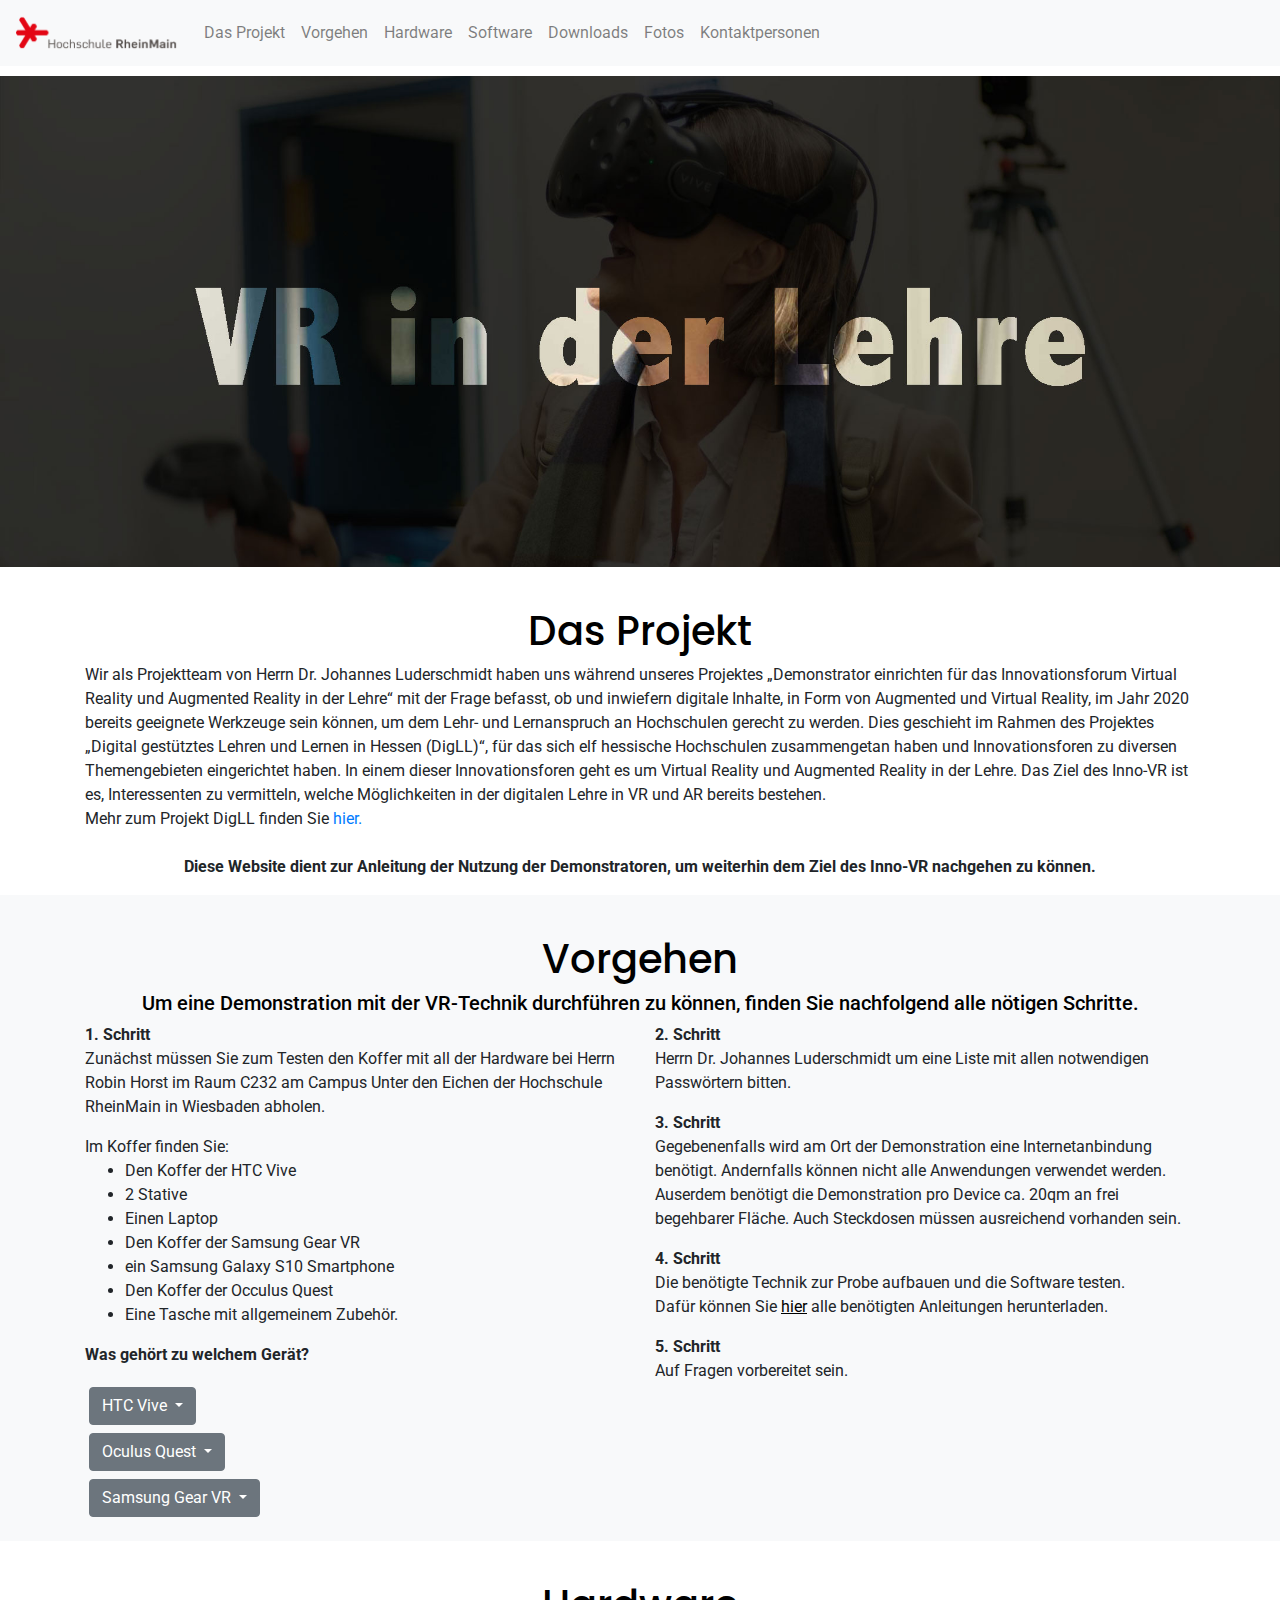
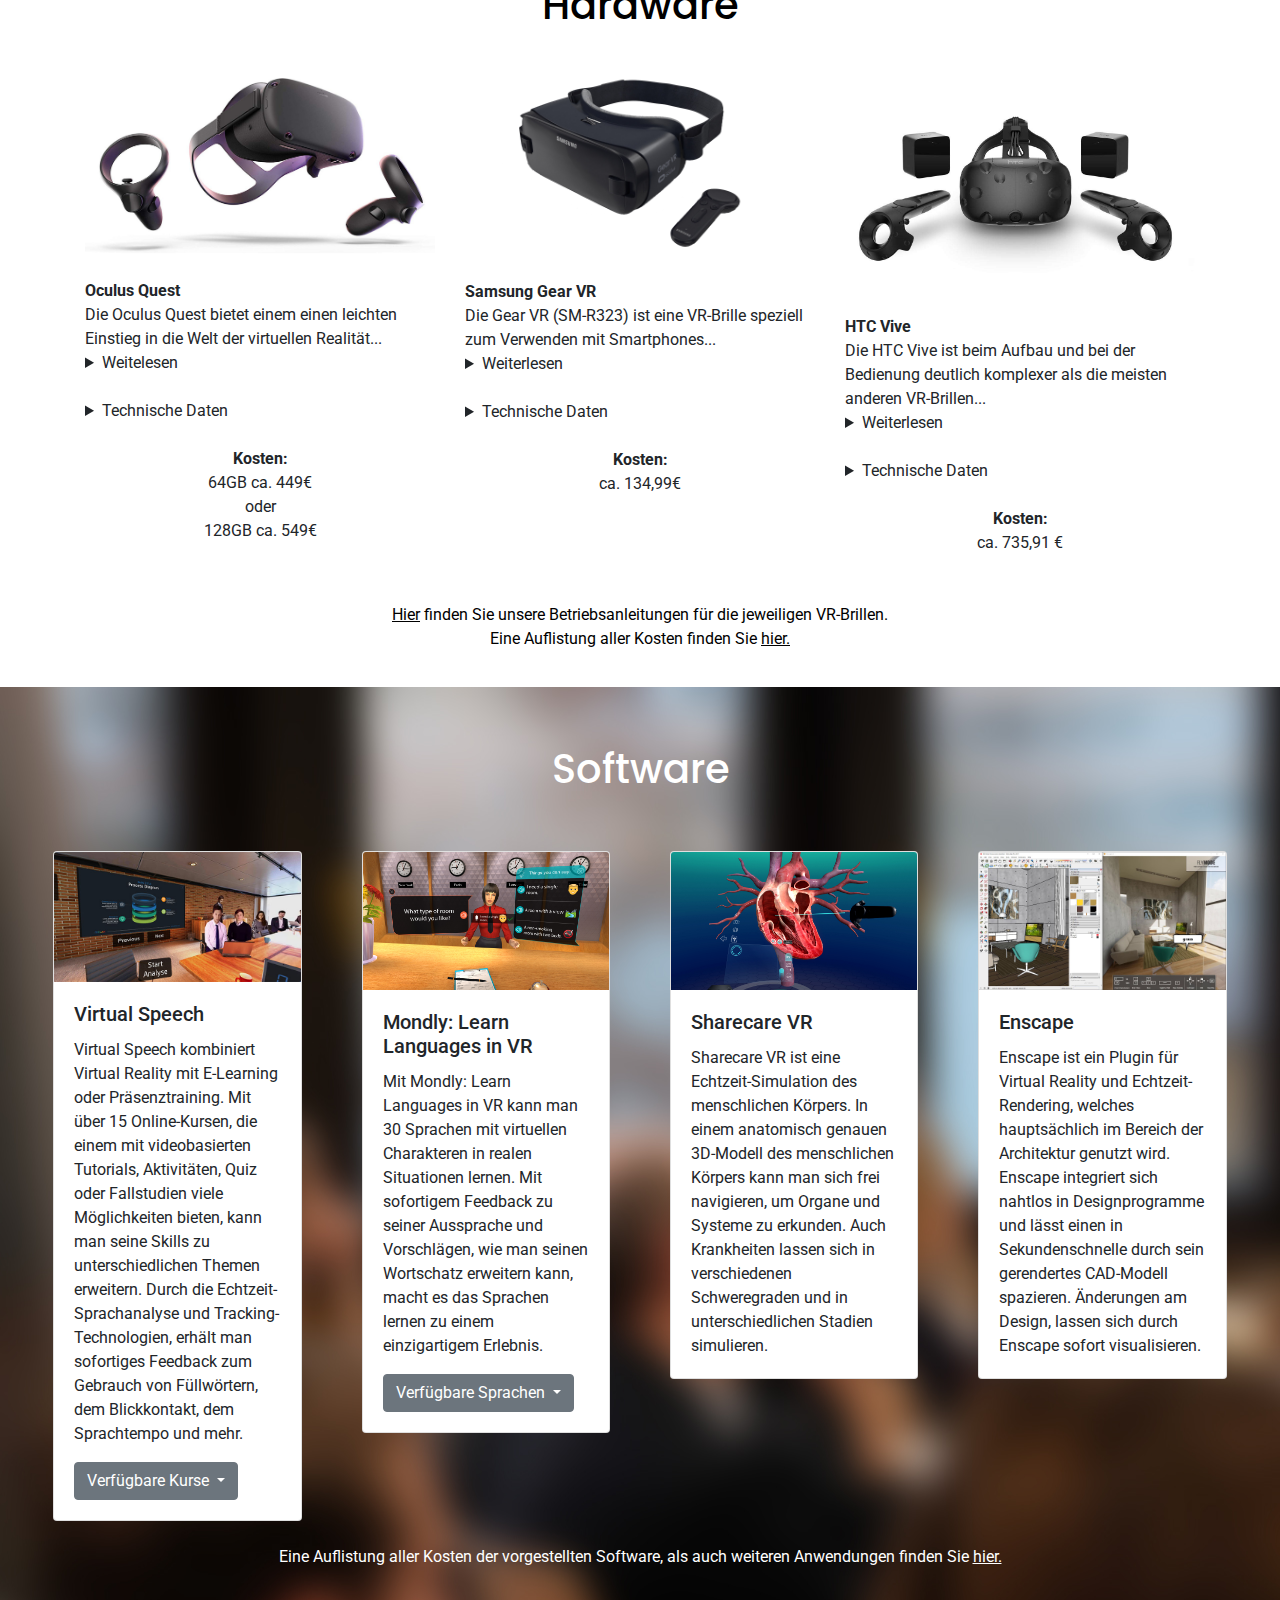
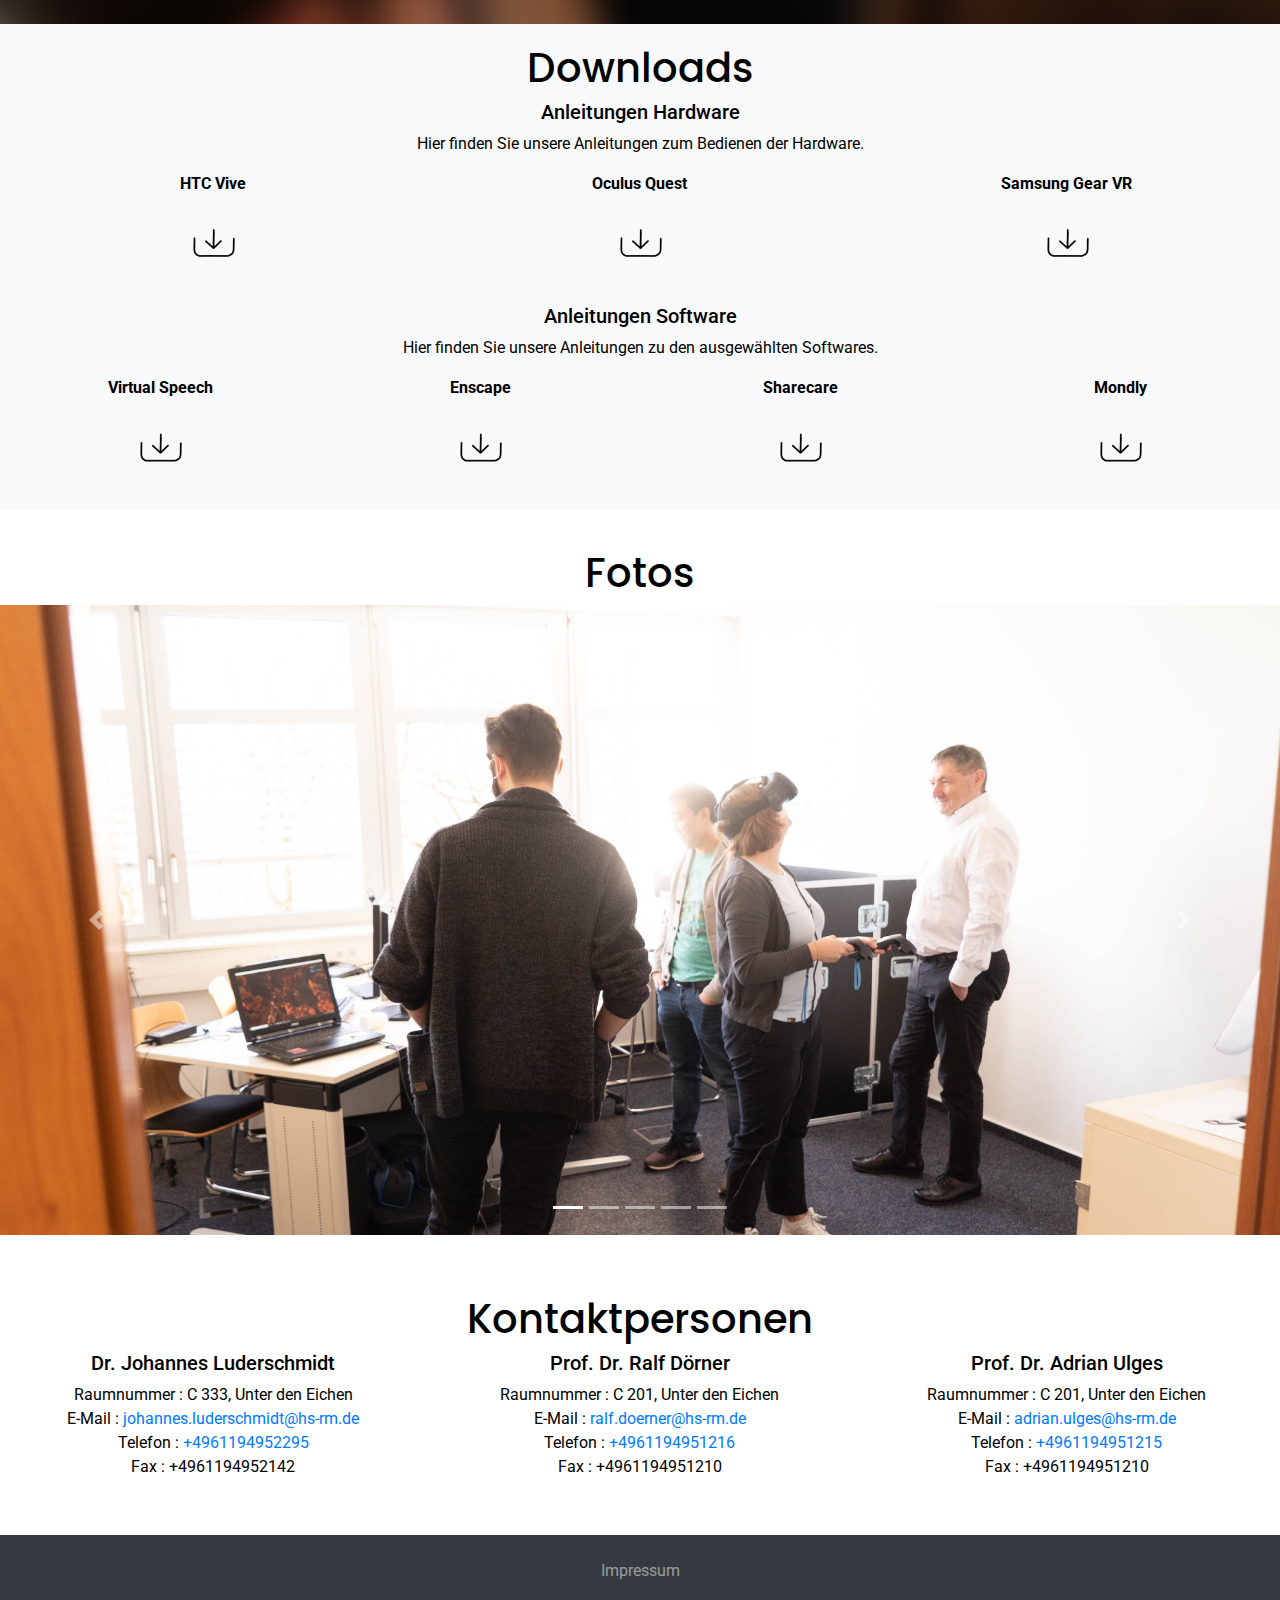
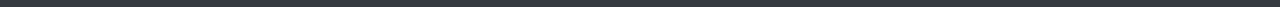
<file: index.html>
<!DOCTYPE html>
<html lang="de">
<head>
  <title>VR in der Lehre</title>
  <meta http-equiv="Content-Type" content="text/html; charset=UTF-8">
  <meta name="viewport" content="width=device-width, initial-scale=1, shrink-to-fit=no">
  <meta name="description" content="Dokumentation Projekt 1 - Digital gestütztes Lehren und Lernen in Hessen">
  <meta name="author" content="Isabel Buksmann, Nadine Coertlen, Alexander Kraft, Pierre Masek, Laura Webler">
  <link rel="icon" href="img/favicon.png">
  <link href="css/bootstrap.css" rel="stylesheet">
  <link href="css/style.css" rel="stylesheet">
  <link href="https://fonts.googleapis.com/css?family=PT+Sans+Narrow:400,700|Poppins:400,600&display=swap" rel="stylesheet">
  <link href="https://fonts.googleapis.com/css?family=Roboto:100,100i,300,300i,400,400i,500,500i,700,700i,900,900i" rel="stylesheet">
</head>

<body>
  <!---NAVBAR-->
  <nav class="navbar sticky-top navbar-expand-lg navbar-light bg-light" id="navbarContainer">
    <a class="navbar-brand contact" href="#smooth">
      <img src="img/Logo-weboptimiert.png"  height="40" class="d-inline-block align-top" alt="Logo HSRM">
    </a>
    <button class="navbar-toggler" type="button" data-toggle="collapse" data-target="#navbarSupportedContent" aria-controls="navbarSupportedContent" aria-expanded="false" aria-label="Toggle navigation">
      <span class="navbar-toggler-icon"></span>
    </button>
    <div class="collapse navbar-collapse" id="navbarSupportedContent">
      <ul class="navbar-nav mr-auto">
        <li class="nav-item">
          <a class="nav-link" href="#smooth1">Das Projekt </a>
        </li>
        <li class="nav-item">
          <a class="nav-link" href="#smooth2">Vorgehen</a>
        </li>
        <li class="nav-item">
          <a class="nav-link" href="#smooth3">Hardware</a>
        </li>
        <li class="nav-item">
          <a class="nav-link" href="#smooth4">Software</a>
        </li>
        <li class="nav-item">
          <a class="nav-link" href="#smooth5">Downloads</a>
        </li>
        <li class="nav-item">
          <a class="nav-link" href="#smooth6">Fotos</a>
        </li>
        <li class="nav-item">
          <a class="nav-link" href="#smooth7">Kontaktpersonen</a>
        </li>
      </ul>
    </div>
  </nav>
  <!---NAVBAR ENDE-->

  <!--Keyvisual-->
  <div class="container-fluid" id="smooth">
    <div class="row mx-0">
      <div class="col">
        <img class="bild" src="photos/kv.jpg" alt="Keyvisual: Foto VR Anwendung">
      </div>
    </div>
  </div>
  <!--Keyvisual Ende-->

  <!--About -->
  <div class="container-fluid" id="smooth1">
    <h1>Das Projekt </h1>

    <div class="container">
      Wir als Projektteam von Herrn Dr. Johannes Luderschmidt haben uns während unseres Projektes „Demonstrator einrichten für das Innovationsforum Virtual Reality und Augmented Reality in der Lehre“ mit der Frage befasst, ob und inwiefern digitale Inhalte, in Form von Augmented und Virtual Reality, im Jahr 2020 bereits geeignete Werkzeuge sein können, um dem Lehr- und Lernanspruch an Hochschulen gerecht zu werden.
      Dies geschieht im Rahmen des Projektes „Digital gestütztes Lehren und Lernen in Hessen (DigLL)“, für das sich elf hessische Hochschulen zusammengetan haben und Innovationsforen zu diversen Themengebieten eingerichtet haben. In einem dieser Innovationsforen geht es um Virtual Reality und Augmented Reality in der Lehre. Das Ziel des Inno-VR ist es, Interessenten zu vermitteln, welche Möglichkeiten in der digitalen Lehre in VR und AR bereits bestehen.
      <br>Mehr zum Projekt DigLL finden Sie <a href="https://www.digll-hessen.de" target="_blank"> hier. </a>
      <p class="ausrichtung">
        <br>
        <b>Diese Website dient zur Anleitung der Nutzung der Demonstratoren, um weiterhin dem Ziel des Inno-VR nachgehen zu können.</b>
      </p>
    </div>
  </div>
</div>
<!--About Ende-->

<!--VR/AR in der Lehre-->

<div class="container-fluid bg-light" style="padding-top:20px; padding-bottom:20px;" id="smooth2">
  <h1> Vorgehen </h1>
  <h5 class="unsertext">
    Um eine Demonstration mit der VR-Technik durchführen zu können, finden Sie nachfolgend alle nötigen Schritte.
  </h5>


  <div class="container">
    <div class="row">
      <div class="col-sm-6">
        <p>
          <b>1. Schritt </b><br>Zunächst müssen Sie zum Testen den Koffer mit all der Hardware bei Herrn Robin Horst im Raum C232 am Campus Unter den Eichen der Hochschule RheinMain in Wiesbaden abholen.
        </p>
        Im Koffer finden Sie:
        <ul>
          <li>Den Koffer der HTC Vive</li>
          <li>2 Stative</li>
          <li>Einen Laptop</li>
          <li>Den Koffer der Samsung Gear VR</li>
          <li>ein Samsung Galaxy S10 Smartphone</li>
          <li>Den Koffer der Occulus Quest</li>
          <li>Eine Tasche mit allgemeinem Zubehör.</li>
        </ul>

        <p>
          <b> Was gehört zu welchem Gerät? </b><br>
        </p>

        <div class="dropdown" style="padding:4px;">
          <button class="btn btn-secondary dropdown-toggle" type="button" id="dropdownMenuButton" data-toggle="dropdown" aria-haspopup="true" aria-expanded="false">
            HTC Vive
          </button>
          <div class="dropdown-menu" aria-labelledby="dropdownMenuButton">
            <ul>
              <li> 2 Stative </li>
              <li> Laptop</li>
              <li> VR-Headset</li>
              <li> 2 Controller </li>
              <li> 2 Ladekabel inkl. Netzteile für Controller </li>
              <li> 2 Basisstationen</li>
              <li> 2 Netzkabel für Basisstationen</li>
              <li> Verbindungskabel Laptop/VR-Headset </li>
            </ul>
          </div>
        </div>
        <div class="dropdown" style="padding:4px;">
          <button class="btn btn-secondary dropdown-toggle" type="button" id="dropdownMenuButton" data-toggle="dropdown" aria-haspopup="true" aria-expanded="false">
            Oculus Quest
          </button>
          <div class="dropdown-menu" aria-labelledby="dropdownMenuButton">
            <ul>
              <li> VR-Headset </li>
              <li> 2 Controller </li>
              <li> Stromkabel inkl. Netzteil </li>
            </ul>
          </div>
        </div>
        <div class="dropdown" style="padding:4px;">
          <button class="btn btn-secondary dropdown-toggle" type="button" id="dropdownMenuButton" data-toggle="dropdown" aria-haspopup="true" aria-expanded="false">
            Samsung Gear VR
          </button>
          <div class="dropdown-menu" aria-labelledby="dropdownMenuButton">
            <ul>
              <li> Samsung Galaxy ... Smartphone </li>
              <li> VR-Headset </li>
              <li> 1 Controller </li>
              <li> Adapter für verschiedene Smartphones </li>
            </ul>
          </div>
        </div>
      </div>
      <div class="col-sm-6">
        <p>
          <b> 2. Schritt </b> <br>
          Herrn Dr. Johannes Luderschmidt um eine Liste mit allen notwendigen Passwörtern bitten.
        </p>

        <p>
          <b> 3. Schritt </b> <br>
          Gegebenenfalls wird am Ort der Demonstration eine Internetanbindung benötigt. Andernfalls können nicht alle Anwendungen verwendet werden. <br> Auserdem benötigt die Demonstration
          pro Device ca. 20qm an frei begehbarer Fläche. Auch Steckdosen müssen ausreichend vorhanden sein.
        </p>

        <p>
          <b> 4. Schritt </b> <br>
          Die benötigte Technik zur Probe aufbauen und die Software testen. <br>
          Dafür können Sie <a class="contact" href="#smooth5" style="color: black; text-decoration: underline;">hier</a> alle benötigten Anleitungen herunterladen.
        </p>

        <p>
          <b> 5. Schritt </b> <br>
          Auf Fragen vorbereitet sein.
        </p>

      </div>
    </div>
  </div>
</div>




<!--VR/AR in der Lehre Ende-->

<!--Hardware-->
<div class="container-fluid" style="padding-top:20px; padding-bottom:20px;" id="smooth3">
  <div class="row mx-0">
    <div class="col">
      <h1> Hardware </h1>
      <br>
      <div class="container">
        <div class="row">
          <div class="col-sm-4">
            <img class="bild" src="img/Oculus Quest.jpg" alt="Occulus Quest">
            <strong>  Oculus Quest </strong> <br>
            Die Oculus Quest bietet einem einen leichten Einstieg in die Welt der virtuellen Realität...
            <details>
              <summary>Weitelesen</summary>
              Ohne externe Sensoren, Computer oder Kabel, lediglich mit 2 Oculus-Touch-Controllern, lässt sich die VR-Brille leicht bedienen.
            </details>
            <br>
            <details>
              <summary>  Technische Daten </summary>
              <ul>
                <li>Prozessor: Qualcomm Snapdragon 835 mit Adreno 540 GPU </li>
                <li>Arbeitsspeicher: 4 GB RAM </li>
                <li>Speicher: 64 GB / 128 GB</li>
                <li>Display: 2 x OLED mit 72 Hz Bildwiederholrate</li>
                <li>Auflösung pro Auge: 1.600 x 1.440 Pixel</li>
                <li>Tracking: 4 Kameras</li>
                <li>Audio: 2 x 3,5 mm Kopfhöreranschluss</li>
                <li>Gewicht: 570 g</li>
                <li>Akkulaufzeit: ca. 2 Stunden</li>
              </ul>
            </details>
            <br>
            <div class="ausrichtung"><b>Kosten:</b> <br> 64GB ca. 449€ <br> oder <br> 128GB ca. 549€</div>
          </div>


          <div class="col-sm-4">
            <img class="bild" src="img/Gear VR.png" alt="Samsung Gear VR">
            <strong> Samsung Gear VR </strong> <br>
            Die Gear VR (SM-R323) ist eine VR-Brille speziell zum Verwenden mit Smartphones...
            <details>
              <summary>Weiterlesen</summary>
              Sie ist kompatibel mit Samsung Galaxy-Phones der S8-, S7-, S6-Familie oder dem Samsung Note 5. Mit einem batteriebetriebenen Controller ist das Zubehör und der damit verbundene Aufwand zur Nutzung der VR-Brille sehr überschaubar. Man benötigt lediglich die VR-Brille und ein passendes Smartphone, auf welchem die Oculus App installiert ist.
            </details>
            <br>
            <details>
              <summary>  Technische Daten </summary>
              <ul>
                <li>Sichtfeld:  101° (horizontal) </li>
                <li>Abmessung: 207.1x120.7x98.6mm</li>
                <li>Gewicht: 345g</li>
                <li>Besonderheiten: 3D-fähig, Dioptrienausgleich</li>
              </ul>
            </details>
            <br>
            <div class="ausrichtung"><b>Kosten:</b> <br> ca. 134,99€</div>
          </div>


          <div class="col-sm-4">
            <img class="bild" src="img/vive.jpg" alt="HTC Viver">
            <strong> HTC Vive </strong> <br>
            Die HTC Vive ist beim Aufbau und bei der Bedienung deutlich komplexer als die meisten anderen VR-Brillen...
            <details>
              <summary>Weiterlesen</summary>
              Man benötigt das VR-Headset, 2 Controller, 2 Basisstationen und einen geeigneten Computer. Diese Komplexität ermöglicht einem dadurch aber, dass die VR-Brille nicht nur die Bewegung des Kopfes wahrnimmt, sondern die Bewegung des gesamten Körpers. Die zwei Basisstationen werden gegenüber aufgestellt und senden Infrarot-Laserstrahlen, die die Brille durch etliche Sensoren wahrnimmt und somit die Position berechnet.
            </details>
            <br>
            <details>
              <summary>  Technische Daten </summary>
              <ul>
                <li>Auflösung: 2x 1080x1200 (1080x1200 pro Auge) </li>
                <li>Bildwiederholfrequenz: 90Hz </li>
                <li>Bildschirm: Dual AMOLED 3,6’’ diagonal</li>
                <li>Sensoren: SteamVR Tracking, G-Sensor, Gyroskop, Nähesensor</li>
                <li>Schnittstellen: HDMI 1.4, 1x USB 2.0, 3.5mm-Klinke</li>
                <li>Gewicht: 561g (ohne Kabel), 468g (ohne Kabel, neue Revision), 883g (mit Kabel)</li>
                <li>Besonderheiten: 3D-fähig, IPD-Anpassung, integrierte Digitalkamera</li>
                <li>Sicherheitsmerkmale: Chaperone-Spielbereichsgrenzen und Front-Kamera</li>
                <li>Augenabstand: Einstellung der Pupillendistanz und des Objektivabstands</li>
              </ul>
            </details>
            <br>
            <div class="ausrichtung"><b>Kosten:</b> <br>ca. 735,91 €</div>
          </div>
        </div>
      </div>
      <br>
      <br>
      <p class="unsertext ausrichtung">
        <a class="contact" href="#smooth5" style="color: black; text-decoration: underline;">Hier</a> finden Sie unsere Betriebsanleitungen für die jeweiligen VR-Brillen.<br>
        Eine Auflistung aller Kosten finden Sie <a target="_blank" href="pdf/Kostenauflistung Hardware.pdf" style="color: black; text-decoration: underline;"> hier. </a>
      </p>
    </div>
  </div>
</div>

<!--Hardware ENDE-->

<!--Software-->
<div class="container-fluid" style="padding:3%; background-image: url('photos/blur1.jpg');" id="smooth4">
  <div class="row mx-0">
    <div class="col">
      <h1 style="color:white"> Software </h1>

      <div class="card-deck">
        <div class="col-lg-6 col-xl-3" style="padding-top:4%;">
          <div class="card">
            <img class="card-img-top" src="img/Virtual Speech.jpg" alt="Card image cap">
            <div class="card-body">
              <h5 class="card-title">Virtual Speech</h5>
              <p class="card-text">Virtual Speech kombiniert Virtual Reality mit E-Learning oder Präsenztraining. Mit über 15 Online-Kursen, die einem mit videobasierten Tutorials, Aktivitäten, Quiz oder Fallstudien viele Möglichkeiten bieten, kann man seine Skills zu unterschiedlichen Themen erweitern. Durch die Echtzeit-Sprachanalyse und Tracking-Technologien, erhält man sofortiges Feedback zum Gebrauch von Füllwörtern, dem Blickkontakt, dem Sprachtempo und mehr.</p>
              <div class="dropdown">
                <button class="btn btn-secondary dropdown-toggle" type="button" id="dropdownMenuButton" data-toggle="dropdown" aria-haspopup="true" aria-expanded="false">
                  Verfügbare Kurse
                </button>
                <div class="dropdown-menu" aria-labelledby="dropdownMenuButton">
                  <ul>
                    <li> Essential Public Speaking </li>
                    <li> Sales Pitch and Closing</li>
                    <li> Train the Trainer</li>
                    <li> Workplace Mindfulness</li>
                    <li> Business Networking</li>
                    <li> Learn English for Business</li>
                    <li> Managing Workplace Stress</li>
                    <li> Delivering Presentations</li>
                    <li> Crisis Communication: Airlines</li>
                    <li> Job Interview Preparation</li>
                    <li> Media Training</li>
                    <li> High Impact Presentation</li>
                    <li> Leadership Communication</li>
                    <li> Presentation Skills Training</li>
                    <li> Business Storytelling</li>
                    <li> Interviewing for Recruiters</li>
                  </ul>
                </div>
              </div>
            </div>
          </div>
        </div>
        <div class="col-lg-6 col-xl-3" style="padding-top:4%;">
          <div class="card">
            <img class="card-img-top" src="img/mondly.jpg" alt="Card image cap">
            <div class="card-body">
              <h5 class="card-title"> Mondly: Learn Languages in VR</h5>
              <p class="card-text">Mit Mondly: Learn Languages in VR kann man 30 Sprachen mit virtuellen Charakteren in realen Situationen lernen. Mit sofortigem Feedback zu seiner Aussprache und Vorschlägen, wie man seinen Wortschatz erweitern kann, macht es das Sprachen lernen zu einem einzigartigem Erlebnis.</p>
              <div class="dropdown">
                <button class="btn btn-secondary dropdown-toggle" type="button" id="dropdownMenuButton" data-toggle="dropdown" aria-haspopup="true" aria-expanded="false">
                  Verfügbare Sprachen
                </button>
                <div class="dropdown-menu" aria-labelledby="dropdownMenuButton">
                  <ul>
                    <li> English </li>
                    <li> American English </li>
                    <li> German </li>
                    <li> French </li>
                    <li> Italien </li>
                    <li> Spanish </li>
                    <li> Romanian </li>
                    <li> Greek </li>
                    <li> Portuguese </li>
                    <li> Arabic </li>
                    <li> Croatian </li>
                    <li> Czech </li>
                    <li> Danish </li>
                    <li> Dutch </li>
                    <li> Finnish </li>
                    <li> Hebrew </li>
                    <li> Hindi </li>
                    <li> Hungarian </li>
                    <li> Polish </li>
                    <li> Swedish </li>
                  </ul>
                </div>
              </div>
            </div>
          </div>
        </div>
        <div class="col-lg-6 col-xl-3" style="padding-top:4%;">
          <div class="card">
            <img class="card-img-top" src="img/Sharecare.jpg" alt="Card image cap">
            <div class="card-body">
              <h5 class="card-title">Sharecare VR </h5>
              <p class="card-text">Sharecare VR ist eine Echtzeit-Simulation des menschlichen Körpers. In einem anatomisch genauen 3D-Modell des menschlichen Körpers kann man sich frei navigieren, um Organe und Systeme zu erkunden. Auch Krankheiten lassen sich in verschiedenen Schweregraden und in unterschiedlichen Stadien simulieren.</p>
            </div>
          </div>
        </div>
        <div class="col-lg-6 col-xl-3" style="padding-top:4%;">
          <div class="card">
            <img class="card-img-top" src="img/Enscape.jpg" alt="Card image cap">
            <div class="card-body">
              <h5 class="card-title">Enscape</h5>
              <p class="card-text">Enscape ist ein Plugin für Virtual Reality und Echtzeit-Rendering, welches hauptsächlich im Bereich der Architektur genutzt wird. Enscape integriert sich nahtlos in Designprogramme und lässt einen in Sekundenschnelle durch sein gerendertes CAD-Modell spazieren. Änderungen am Design, lassen sich durch Enscape sofort visualisieren.</p>
            </div>
          </div>
        </div>
      </div>
    </div>
  </div>
  <br><p class="ausrichtung" style="color:white"> Eine Auflistung aller Kosten der vorgestellten Software, als auch weiteren Anwendungen finden Sie <a target="_blank" href="pdf/Kostenauflistung Software.pdf" style="color: white; text-decoration: underline;"> hier. </a> </p>
</div>
<!--Software Ende-->


<!--Downloads-->
<div class="container-fluid bg-light" id="smooth5">
  <div class="row mx-0">
    <div class="col">
      <h1> Downloads </h1>
      <h5 class="unsertext"> Anleitungen Hardware </h5>
      <p class="unsertext">
        Hier finden Sie unsere Anleitungen zum Bedienen der Hardware.
      </p>
      <!--Download Hardware // Start-->
      <div class="row mx-0">

        <div class="col-xs-0 col-md-4">
          <div class="col-12 ausrichtung">
            <b><p class="unsertext">HTC Vive</p></b>
            <a target="_blank" href="pdf/vive.pdf">
              <img class="download" src="photos/download.png" alt="Downloadsymbol"></a>
            </div>
          </div>

          <div class="col-xs-0 col-md-4">
            <div class="col-12 ausrichtung">
              <b><p class="unsertext">Oculus Quest</p></b>
              <a target="_blank" href="pdf/quest.pdf">
                <img class="download" src="photos/download.png" alt="Downloadsymbol"></a>
              </div>
            </div>

            <div class="col-xs-0 col-md-4">
              <div class="col-12 ausrichtung">
                <b><p class="unsertext">Samsung Gear VR</p></b>
                <a target="_blank" href="pdf/gear.pdf">
                  <img class="download" src="photos/download.png" alt="Downloadsymbol"></a>
                </div>
              </div>

            </div>
            <!--Download Hardware // ENDE-->

            <h5 class="unsertext"> Anleitungen Software </h5>
            <p class="unsertext">
              Hier finden Sie unsere Anleitungen zu den ausgewählten Softwares.
            </p>

            <!--Download Software // Start-->
            <div class="row mx-0">

              <div class="col-xs-0 col-md-3">
                <div class="col-12 ausrichtung">
                  <b><p class="unsertext">Virtual Speech</p></b>
                  <a target="_blank" href="pdf/virtualspeech.pdf">
                    <img class="download" src="photos/download.png" alt="Downloadsymbol"></a>
                  </div>
                </div>

                <div class="col-xs-0 col-md-3">
                  <div class="col-12 ausrichtung">
                    <b><p class="unsertext">Enscape</p></b>
                    <a target="_blank" href="pdf/enscape.pdf">
                      <img class="download" src="photos/download.png" alt="Downloadsymbol"></a>
                    </div>
                  </div>

                  <div class="col-xs-0 col-md-3">
                    <div class="col-12 ausrichtung">
                      <b><p class="unsertext">Sharecare</p></b>
                      <a target="_blank" href="pdf/sharecare.pdf">
                        <img class="download" src="photos/download.png" alt="Downloadsymbol"></a>
                      </div>
                    </div>

                    <div class="col-xs-0 col-md-3">
                      <div class=" col-12 ausrichtung">
                        <b><p class="unsertext">Mondly</p></b>
                        <a target="_blank" href="pdf/mondly.pdf">
                          <img class="download" src="photos/download.png" alt="Downloadsymbol"></a>
                        </div>
                      </div>

                    </div>
                    <!--Download Software // ENDE-->

                  </div>
                </div>


              </div>
              <!--Downloads ENDE-->


              <!--Fotos-->
              <div class="container-fluid" style="padding-top:20px; padding-bottom:20px;" id="smooth6">
                <div class="row mx-0">
                  <div class="col">
                    <h1> Fotos </h1>
                    <!--Slideshow mit Fotos // Start -->
                    <div id="carouselExampleIndicators3" class="carousel slide" data-ride="carousel">

                      <ol class="carousel-indicators">
                        <li data-target="#carouselExampleIndicators3" data-slide-to="0" class="active"></li>
                        <li data-target="#carouselExampleIndicators3" data-slide-to="1"></li>
                        <li data-target="#carouselExampleIndicators3" data-slide-to="2"></li>
                        <li data-target="#carouselExampleIndicators3" data-slide-to="3"></li>
                        <li data-target="#carouselExampleIndicators3" data-slide-to="4"></li>

                      </ol>

                      <div class="carousel-inner" id="smooth">
                        <div class="carousel-item active">
                          <img src="photos/14.jpg" class="d-block w-100" alt="Fotos vom Tag der Lehre 2020">
                        </div>
                        <div class="carousel-item">
                          <img src="photos/15.jpg" class="d-block w-100" alt="Fotos vom Tag der Lehre 2020">
                        </div>
                        <div class="carousel-item">
                          <img src="photos/16.jpg" class="d-block w-100" alt="Fotos vom Tag der Lehre 2020">
                        </div>
                        <div class="carousel-item">
                          <img src="photos/4.jpg" class="d-block w-100" alt="Fotos vom Tag der Lehre 2020">
                        </div>
                        <div class="carousel-item">
                          <img src="photos/8.jpg" class="d-block w-100" alt="Fotos vom Tag der Lehre 2020">
                        </div>

                      </div>

                      <a class="carousel-control-prev" href="#carouselExampleIndicators3" role="button" data-slide="prev">
                        <span class="carousel-control-prev-icon" aria-hidden="true"></span>
                        <span class="sr-only">Previous</span>
                      </a>
                      <a class="carousel-control-next" href="#carouselExampleIndicators3" role="button" data-slide="next">
                        <span class="carousel-control-next-icon" aria-hidden="true"></span>
                        <span class="sr-only">Next</span>
                      </a>
                    </div>
                    <!--Slideshow mit Fotos // Ende -->
                  </div>
                </div>
              </div>
              <!--Fotos Ende-->

              <!--Kontaktperson-->
              <div class="container-fluid" style="padding-top:20px; padding-bottom:40px;" id="smooth7">
                <div class="row mx-0">
                  <div class="col">
                    <h1> Kontaktpersonen </h1>
                  </div>
                </div>

                <div class="row mx-0">
                  <div class="col-xs-0 col-md-4">
                    <h5 class="unsertext"> Dr. Johannes Luderschmidt </h5>
                    <p class="unsertext">
                      Raumnummer : C 333, Unter den Eichen <br>
                      E-Mail : <a href="mailto:johannes.luderschmidt@hs-rm.de">johannes.luderschmidt@hs-rm.de</a> <br>
                      Telefon : <a href="tel:+4961194952295"> +4961194952295 </a><br>
                      Fax : +4961194952142
                    </p>
                  </div>

                  <div class="col-xs-0 col-md-4">
                    <h5 class="unsertext"> Prof. Dr. Ralf Dörner </h5>
                    <p class="unsertext">
                      Raumnummer : C 201, Unter den Eichen <br>
                      E-Mail : <a href="mailto:ralf.doerner@hs-rm.de"> ralf.doerner@hs-rm.de</a><br>
                      Telefon :<a href="tel:+4961194951216"> +4961194951216 </a><br>
                      Fax : +4961194951210
                    </p>
                  </div>

                  <div class="col-xs-0 col-md-4">
                    <h5 class="unsertext"> Prof. Dr. Adrian Ulges </h5>
                    <p class="unsertext">
                      Raumnummer : C 201, Unter den Eichen <br>
                      E-Mail : <a href="mailto:adrian.ulges@hs-rm.de"> adrian.ulges@hs-rm.de </a><br>
                      Telefon : <a href="tel:+4961194951215"> +4961194951215 </a> <br>
                      Fax : +4961194951210 <br>
                    </p>
                  </div>


                </div>
              </div>
              <!--Kontaktperson Ende-->

              <!--Footer Start-->
              <footer id="sticky-footer" class="py-4 bg-dark text-white-50">
                <div class="ausrichtung">Impressum</div>
              </footer>
              <!--Footer Ende-->

              <script src="https://code.jquery.com/jquery-3.3.1.min.js"></script>
              <script src="https://cdnjs.cloudflare.com/ajax/libs/popper.js/1.14.7/umd/popper.min.js" integrity="sha384-UO2eT0CpHqdSJQ6hJty5KVphtPhzWj9WO1clHTMGa3JDZwrnQq4sF86dIHNDz0W1" crossorigin="anonymous"></script>
              <script src="https://stackpath.bootstrapcdn.com/bootstrap/4.3.1/js/bootstrap.min.js" integrity="sha384-JjSmVgyd0p3pXB1rRibZUAYoIIy6OrQ6VrjIEaFf/nJGzIxFDsf4x0xIM+B07jRM" crossorigin="anonymous"></script>
              <script src="js/script.js"></script>

            </body>
            </html>
</file>
<file: css/style.css>
/* Allgemeine Styles*/
body {
  background-color: white;
}

.container-fluid {
  padding-right: 0px;
  padding-left: 0px;
}

.carousel-inner{
  width:100%;
  max-height: 70vh;
}

.bild {
  width: 100%;
  height: auto;
  padding-top: 10px;
  padding-bottom: 20px;
}

div.col {
  padding: 0;
  margin: 0;
}

div {
  text-align: left;
}

.unsertext {
  text-align: center;
  padding: 0px 40px 0px;
  color:black;
}

.kostenlinks {
  text-align: left;
}

h1 {
  text-align: center;
  padding-top: 20px;
  color: black;
  font-family: 'Poppins', sans-serif;
}

.ausrichtung {
  text-align: center;
}

.download {
  width: 60px;
  padding-bottom: 3vw;
}

/*Footer*/

.socialmediaicons {
  padding-left: 60px;
  padding-right: 60px;
}
/*Footer Ende*/
</file>
